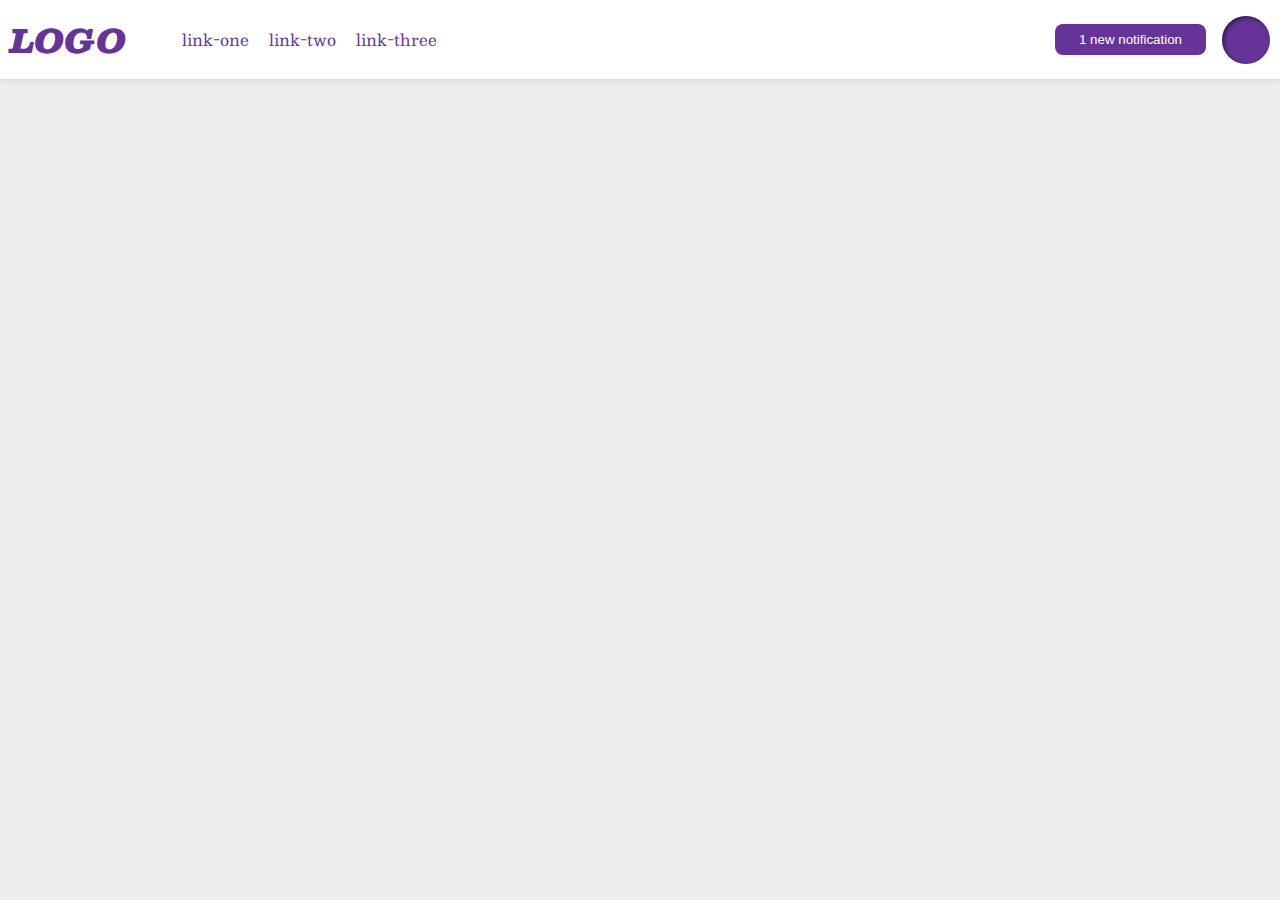
<file: foundations/flex/03-flex-header-2/index.html>
<!DOCTYPE html>
<html lang="en">
  <head>
    <meta charset="UTF-8">
    <meta http-equiv="X-UA-Compatible" content="IE=edge">
    <meta name="viewport" content="width=device-width, initial-scale=1.0">
    <title>Flex Header 2</title>
    <link rel="stylesheet" href="style.css">
  </head>
  <body>
    <div class="header">
      <div class="left">
        <div class="logo">
        LOGO
      </div>
      <ul class="links">
        <li><a href="https://google.com">link-one</a></li>
        <li><a href="https://google.com">link-two</a></li>
        <li><a href="https://google.com">link-three</a></li>
      </ul>
      </div>
      
      <div class="right">
          <button class="notifications">
        1 new notification
      </button>
      <div class="profile-image"></div>
      </div>
    </div>
  </body>
</html>
</file>
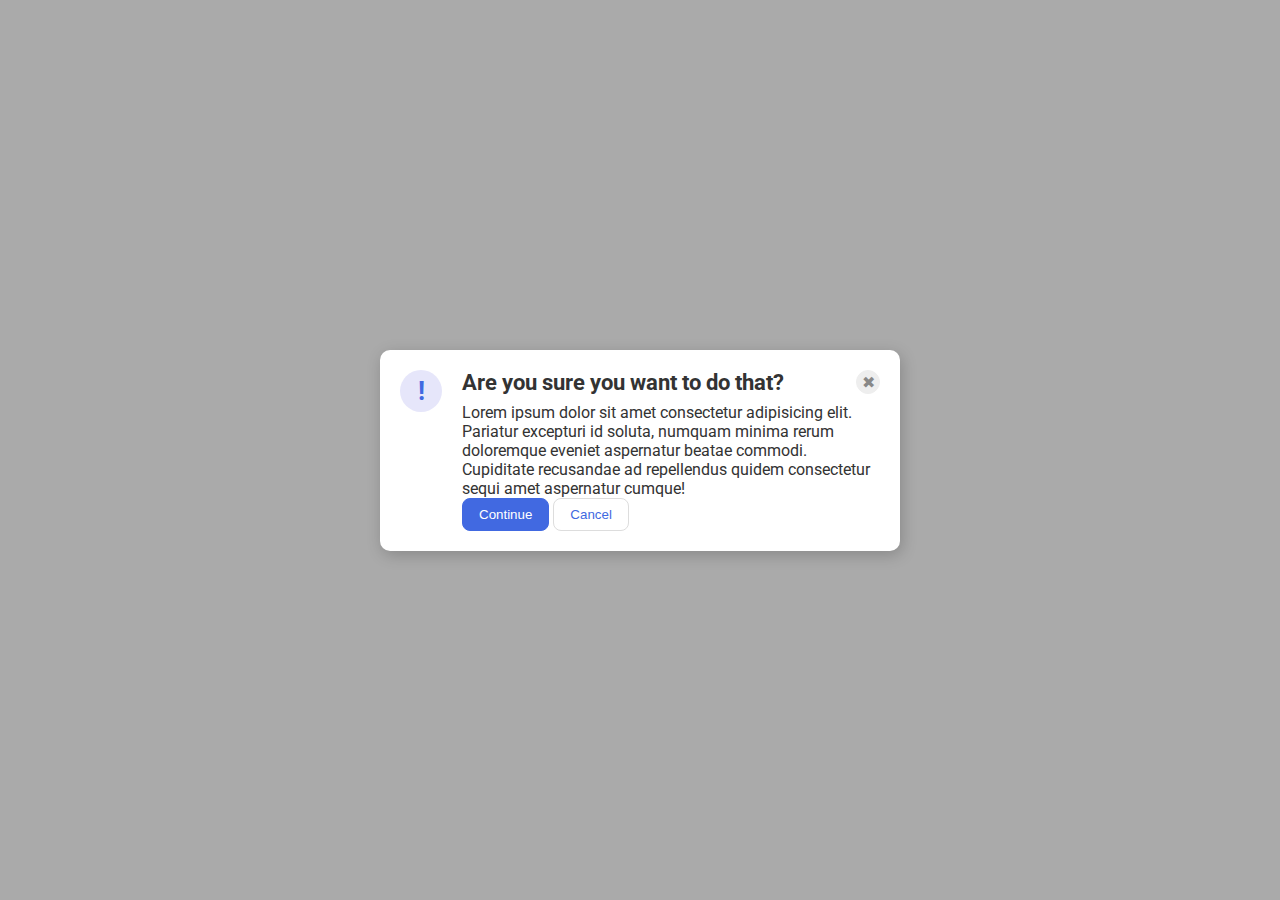
<file: foundations/flex/05-flex-modal/index.html>
<!DOCTYPE html>
<html lang="en">
  <head>
    <meta charset="UTF-8">
    <meta http-equiv="X-UA-Compatible" content="IE=edge">
    <meta name="viewport" content="width=device-width, initial-scale=1.0">
    <link rel="stylesheet" href="style.css">
    <title>Modal</title>
  </head>
  <body>
    <div class="modal">
      <div class="icon">!</div>
      <div class="modal-body">
        <div class="header">Are you sure you want to do that?
          <button class="close-button">✖</button>
        </div>
        
        <div class="text">Lorem ipsum dolor sit amet consectetur adipisicing elit. Pariatur excepturi id soluta, numquam minima rerum doloremque eveniet aspernatur beatae commodi. Cupiditate recusandae ad repellendus quidem consectetur sequi amet aspernatur cumque!</div>
        <button class="continue">Continue</button>
        <button class="cancel">Cancel</button>
      </div>
      
      </div>
    </div>
  </body>
</html>
</file>
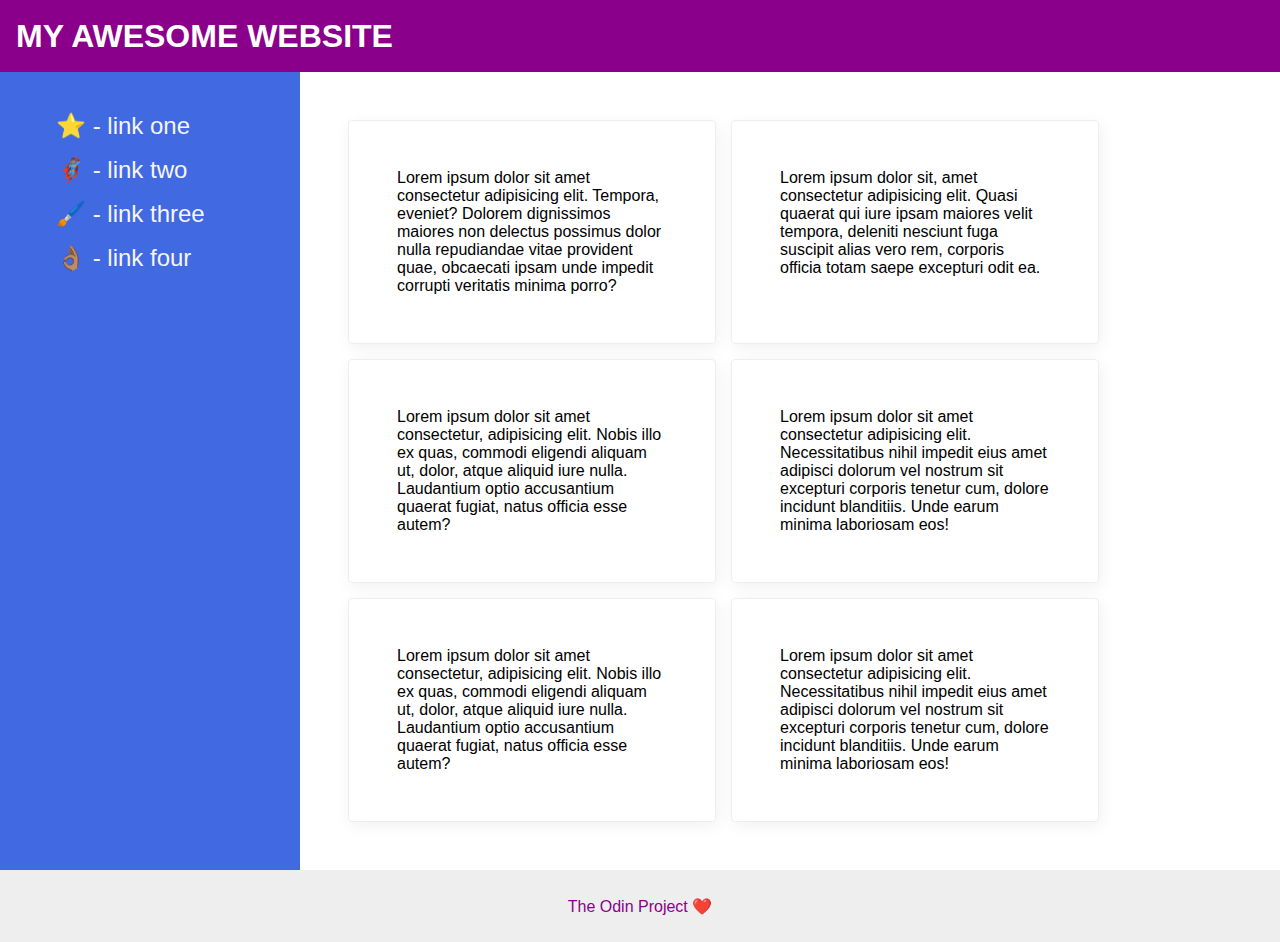
<file: foundations/flex/07-flex-layout-2/index.html>
<!DOCTYPE html>
<html lang="en">
  <head>
    <meta charset="UTF-8">
    <meta http-equiv="X-UA-Compatible" content="IE=edge">
    <meta name="viewport" content="width=device-width, initial-scale=1.0">
    <title>The Holy Grail</title>
    <link rel="stylesheet" href="style.css">
  </head>
  <body>
    <div class="header">
      MY AWESOME WEBSITE
    </div>
    <div class="main-content">
    <div class="sidebar">
      <ul>
        <li><a href="#">⭐ - link one</a></li>
        <li><a href="#">🦸🏽‍♂️ - link two</a></li>
        <li><a href="#">🖌️ - link three</a></li>
        <li><a href="#">👌🏽 - link four</a></li>
      </ul>
    </div>
    <div class="card-container">
      <div class="card">Lorem ipsum dolor sit amet consectetur adipisicing elit. Tempora, eveniet? Dolorem dignissimos maiores non delectus possimus dolor nulla repudiandae vitae provident quae, obcaecati ipsam unde impedit corrupti veritatis minima porro?</div>
      <div class="card">Lorem ipsum dolor sit, amet consectetur adipisicing elit. Quasi quaerat qui iure ipsam maiores velit tempora, deleniti nesciunt fuga suscipit alias vero rem, corporis officia totam saepe excepturi odit ea.</div>
      <div class="card">Lorem ipsum dolor sit amet consectetur, adipisicing elit. Nobis illo ex quas, commodi eligendi aliquam ut, dolor, atque aliquid iure nulla. Laudantium optio accusantium quaerat fugiat, natus officia esse autem?</div>
      <div class="card">Lorem ipsum dolor sit amet consectetur adipisicing elit. Necessitatibus nihil impedit eius amet adipisci dolorum vel nostrum sit excepturi corporis tenetur cum, dolore incidunt blanditiis. Unde earum minima laboriosam eos!</div>
      <div class="card">Lorem ipsum dolor sit amet consectetur, adipisicing elit. Nobis illo ex quas, commodi eligendi aliquam ut, dolor, atque aliquid iure nulla. Laudantium optio accusantium quaerat fugiat, natus officia esse autem?</div>
      <div class="card">Lorem ipsum dolor sit amet consectetur adipisicing elit. Necessitatibus nihil impedit eius amet adipisci dolorum vel nostrum sit excepturi corporis tenetur cum, dolore incidunt blanditiis. Unde earum minima laboriosam eos!</div>
    </div>
    </div>
    <div class="footer">
      The Odin Project ❤️
    </div>
  </body>
</html>
</file>
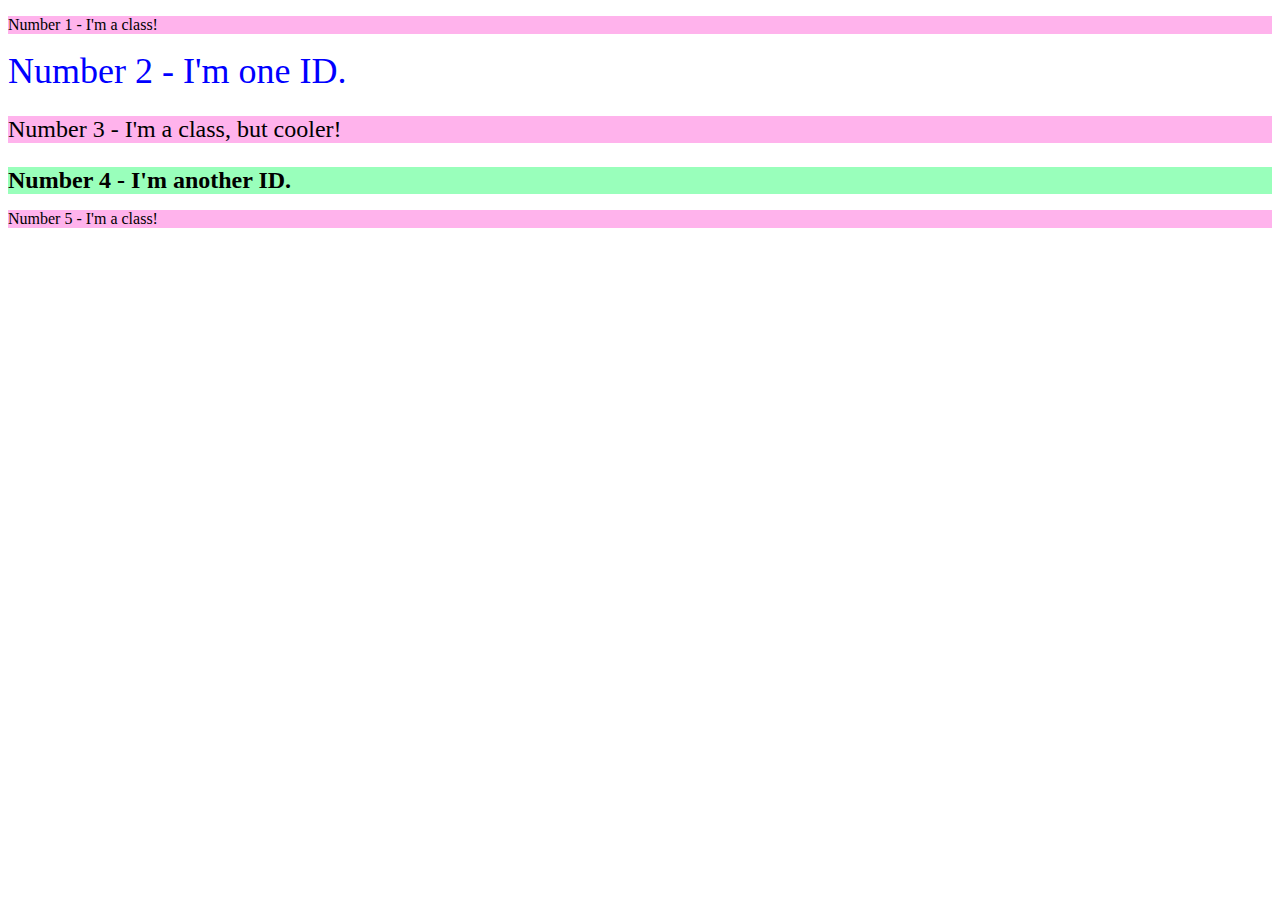
<file: foundations/intro-to-css/02-class-id-selectors/index.html>
<!DOCTYPE html>
<html lang="en">
  <head>
    <meta charset="UTF-8">
    <meta http-equiv="X-UA-Compatible" content="IE=edge">
    <meta name="viewport" content="width=device-width, initial-scale=1.0">
    <title>Class and ID Selectors</title>
    <link rel="stylesheet" href="style.css">
  </head>
  <body>
    <p class="odd">Number 1 - I'm a class!</p>
    <div class="even" id="num-2">Number 2 - I'm one ID.</div>
    <p class="odd three">Number 3 - I'm a class, but cooler!</p>
    <div class="even" id="num-4">Number 4 - I'm another ID.</div>
    <p class="odd">Number 5 - I'm a class!</p>
  </body>
</html>
</file>
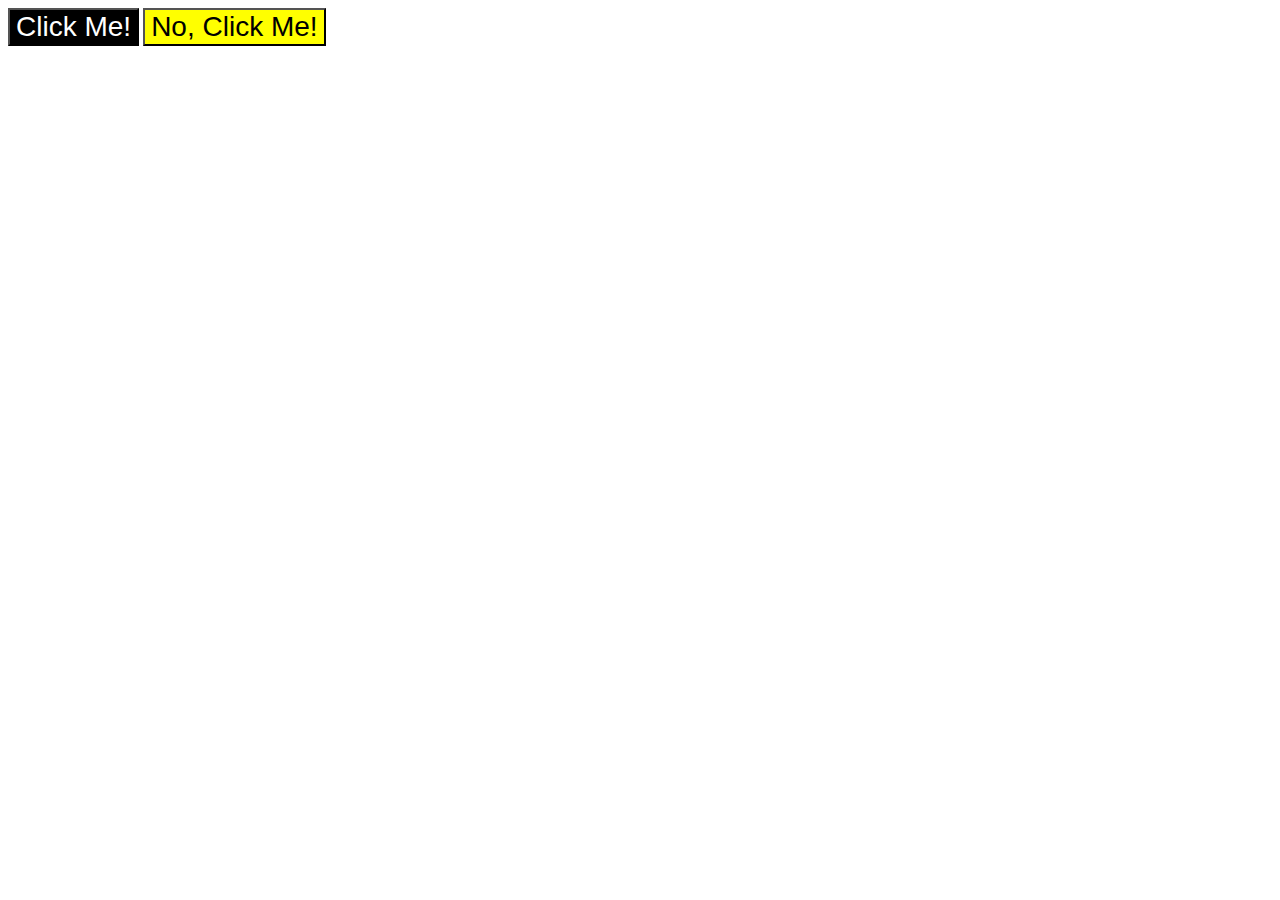
<file: foundations/intro-to-css/03-grouping-selectors/index.html>
<!DOCTYPE html>
<html lang="en">
  <head>
    <meta charset="UTF-8">
    <meta http-equiv="X-UA-Compatible" content="IE=edge">
    <meta name="viewport" content="width=device-width, initial-scale=1.0">
    <title>Grouping Selectors</title>
    <link rel="stylesheet" href="style.css">
  </head>
  <body>
    <button class="button-1">Click Me!</button>
    <button class="button-2">No, Click Me!</button>
  </body>
</html>
</file>
<file: foundations/flex/03-flex-header-2/style.css>
/* this is some magical font-importing.  
you'll learn about it later. */
@import url('https://fonts.googleapis.com/css2?family=Besley:ital,wght@0,400;1,900&display=swap');

body {
  margin: 0;
  background: #eee;
  font-family: Besley, serif;
}

.header {
  background: white;
  border-bottom: 1px solid #ddd;
  box-shadow: 0 0 8px rgba(0,0,0,.1);
  display: flex;
  justify-content: space-between;
  padding: 10px;
}

.profile-image {
  background: rebeccapurple;
  box-shadow: inset 2px 2px 4px rgba(0,0,0,.5);
  border-radius: 50%;
  width: 48px;
  height: 48px;
}

.logo {
  color: rebeccapurple;
  font-size: 32px;
  font-weight: 900;
  font-style: italic;
}

button {
  border: none;
  border-radius: 8px;
  background: rebeccapurple;
  color: white;
  padding: 8px 24px;
}

a {
  /* this removes the line under our links */
  text-decoration: none;
  color: rebeccapurple;
}

ul {
  list-style-type: none;
  display: flex;
  gap: 20px;
 
}

.left, .right {
  display: flex;
  align-items: center;
  gap: 16px;
}
</file>
<file: foundations/flex/05-flex-modal/style.css>
@import url('https://fonts.googleapis.com/css2?family=Roboto:wght@400;700&display=swap');

html, body {
  height: 100%;
}

body {
  font-family: Roboto, sans-serif;
  margin: 0;
  background: #aaa;
  color: #333;
  /* I'll give you this one for free lol */
  display: flex;
  align-items: center;
  justify-content: center;
}

.modal {
  background: white;
  width: 480px;
  border-radius: 10px;
  box-shadow: 2px 4px 16px rgba(0,0,0,.2);
  display: flex;
  padding: 20px;
  gap: 20px;
}

.icon {
  color: royalblue;
  font-size: 26px;
  font-weight: 700;
  background: lavender;
  width: 42px;
  height: 42px;
  border-radius: 50%;
  display: flex;
  align-items: center;
  justify-content: center;
  /* added from solution.css */
  flex-shrink: 0; 
}

.close-button {
  background: #eee;
  border-radius: 50%;
  color: #888;
  font-weight: 400;
  font-size: 16px;
  height: 24px;
  width: 24px;
  display: flex;
  align-items: center;
  justify-content: center;
  border: 1px solid #eee;
  padding: 0;
}

button {
  cursor: pointer;
  padding: 8px 16px;
  border-radius: 8px;
}

button.continue {
  background: royalblue;
  border: 1px solid royalblue;
  color: white;
}

button.cancel {
  background: white;
  border: 1px solid #ddd;
  color: royalblue;
}
/* 
.modal-head{
  display: flex;
  justify-content: space-between;
} */

.text{
  max-width: 450px;
}

.header{
  display: flex;
  align-items: center;
  justify-content: space-between;
  font-size: 18px;
  font-weight: 700;
  margin-bottom: 8px;
  font-weight: bold;
  font-size: 22px;
}
</file>
<file: foundations/flex/07-flex-layout-2/style.css>
body {
  font-family: -apple-system, BlinkMacSystemFont, 'Segoe UI', Roboto, Oxygen, Ubuntu, Cantarell, 'Open Sans', 'Helvetica Neue', sans-serif;
  margin: 0;
  min-height: 100vh;
  display: flex;
  flex-direction: column;
}

.header {
  display: flex;
  height: 72px;
  background: darkmagenta;
  color: white;
  font-size: 32px;
  font-weight: 900;
  align-items: center;
  padding-left: 16px;
}

.footer {
  height: 72px;
  background: #eee;
  color: darkmagenta;
  display: flex;
  justify-content: center;
  align-items: center;
}

.sidebar {
  width: 300px;
  background: royalblue;
  box-sizing: border-box;
  display: flex;
  flex-shrink: 0;
  font-size: 24px;
  padding: 16px;
}

.card {
  border: 1px solid #eee;
  box-shadow: 2px 4px 16px rgba(0,0,0,.06);
  border-radius: 4px;
  padding: 48px;
  width: 30vh;
}

ul {
  list-style: none;
  display: flex;
  flex-direction: column;
  gap: 16px;
}
a {
  text-decoration: none;
  color: whitesmoke;
}
.main-content{
  display: flex;
  flex: 1;
}

.card-container{
  display: flex;
  gap: 15px;
  flex-wrap: wrap;
  padding: 48px;
  flex-shrink: 1;
}
</file>
<file: foundations/intro-to-css/02-class-id-selectors/style.css>
.odd{
  background-color: #ffb3ec;
  font-style: 'Verdana', 'DejaVu Sans', 'sans-serif';
}
#num-2{
  color: blue;
  font-size: 36px;
}
.odd.three{
  font-size: 24px;
}
#num-4{
  background-color: #99ffbb;
  font-size: 24px;
  font-weight: bold;
}
</file>
<file: foundations/intro-to-css/03-grouping-selectors/style.css>
.button-1, .button-2{
  font-family: "Helvetica", "Times New Roman", "sans-serif";
  font-size: 28px;
}
.button-1{
  background-color: black;
  color: white;
}
.button-2{
  background-color: yellow;
}
</file>
